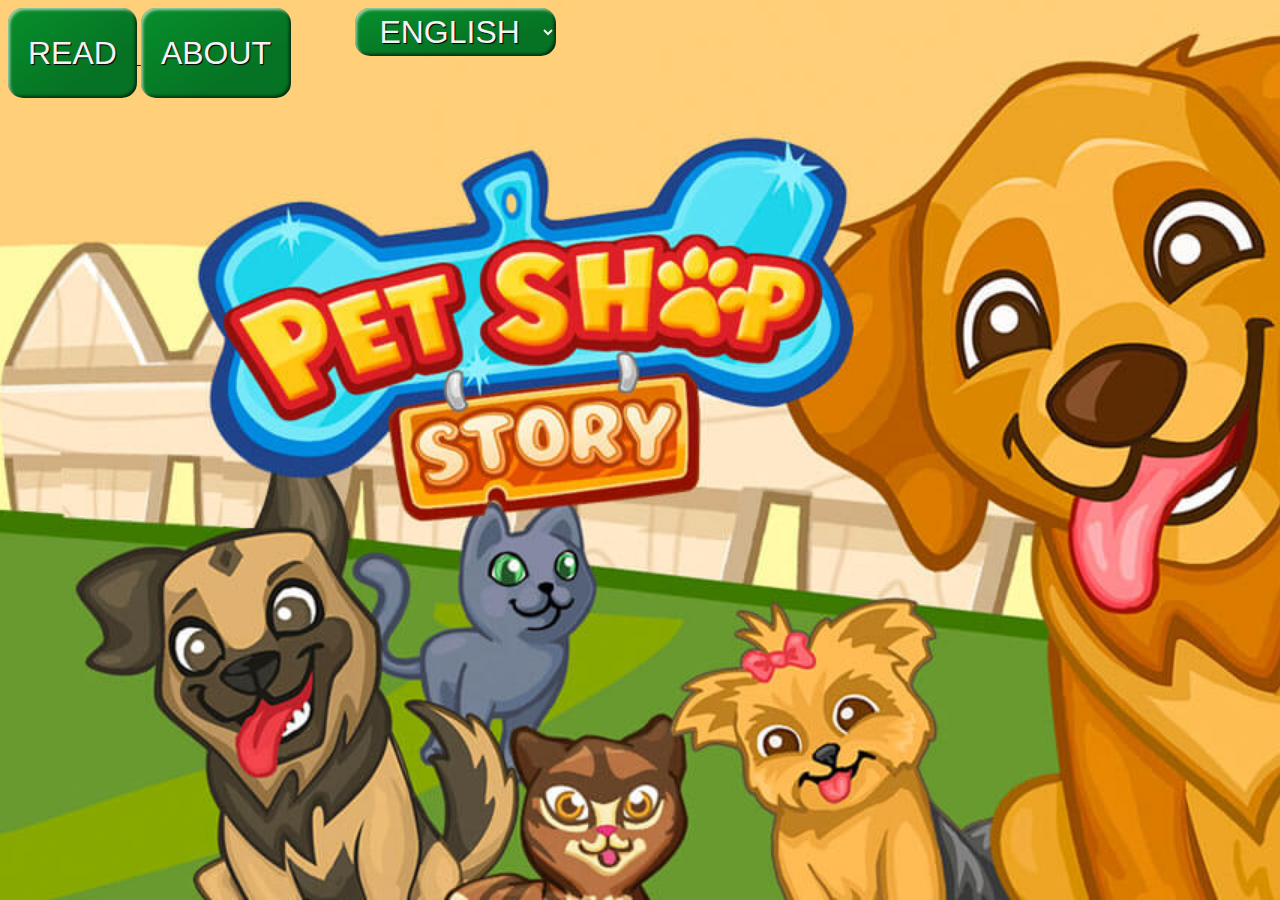
<file: index.html>
<!DOCTYPE html>
<html lang="en">
<head>
    <meta charset="UTF-8">
    <meta http-equiv="X-UA-Compatible" content="IE=edge">
    <meta name="viewport" content="width=device-width, initial-scale=1.0">
    <title>Document</title>
    <link rel="stylesheet" href="style.css">
</head>
<body>
    <div class="item2">
        <div>
    <a href="index1.html">
        <input id="btnRead" type="button" value="READ" class="styled">

    </a>
    <a href="about.html">
        <input type="button" id="btnabout" value="ABOUT" class="styled ">
    </a>
    </div>
    <div class="item3">
        
        <select class="styled" name="optionValue" onchange="changeLang();">
             SELECT
            <option value="English">ENGLISH</option>
            <option value="Spanish">SPANISH</option>   
        </select>
   
   
</div>
</div>
<script src="Js/Home.js"></script>
</body>
</html>
</file>
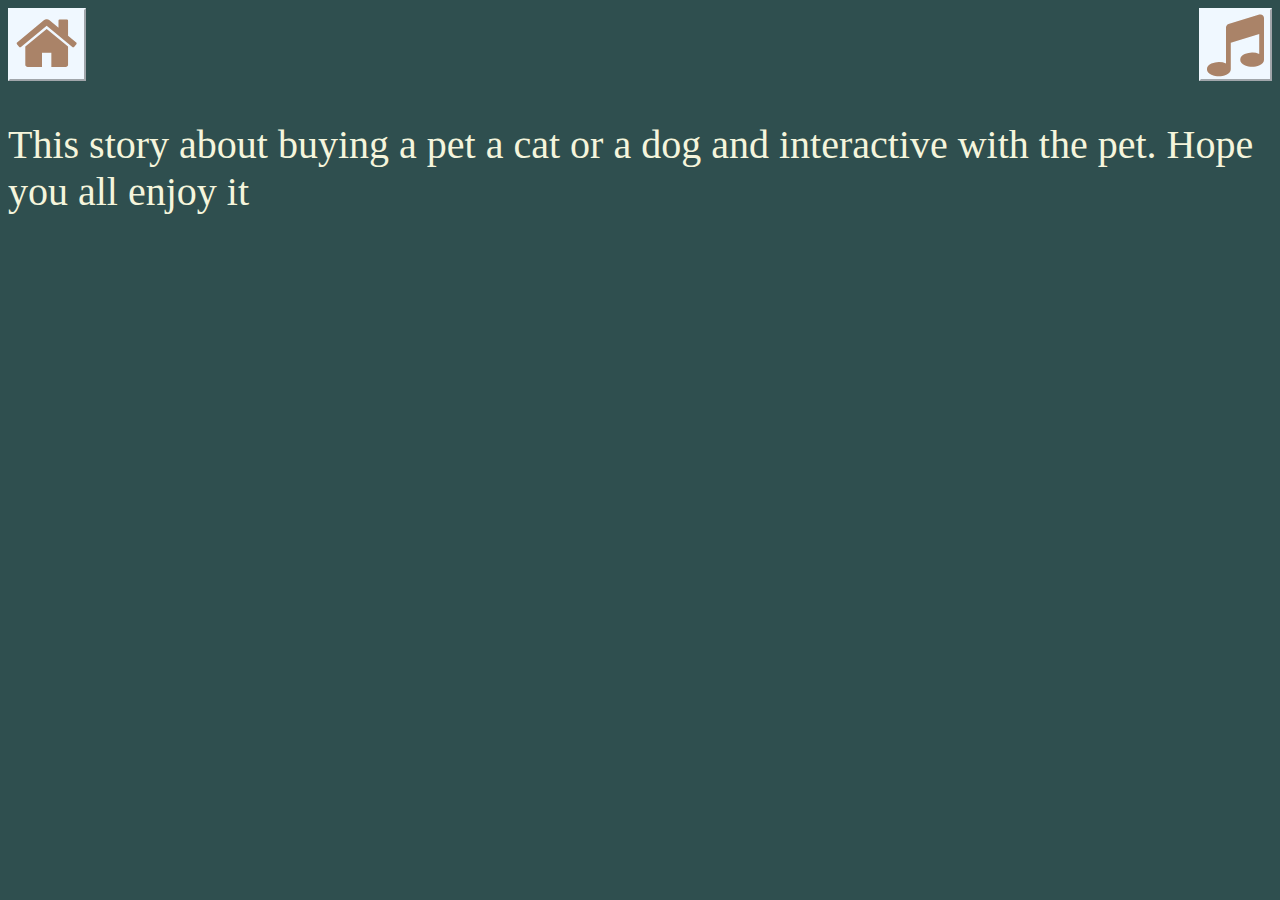
<file: about.html>
<!DOCTYPE html>
<html lang="en">
<head>
    <meta charset="UTF-8">
    <meta http-equiv="X-UA-Compatible" content="IE=edge">
    <meta name="viewport" content="width=device-width, initial-scale=1.0">
    <title>Read Story</title>
    <link rel="stylesheet" href="about.css">
    <link rel="stylesheet" href="https://cdnjs.cloudflare.com/ajax/libs/font-awesome/4.7.0/css/font-awesome.min.css">
    <link rel="stylesheet" href="https://use.fontawesome.com/releases/v5.5.0/css/all.css" integrity="sha384-B4dIYHKNBt8Bc12p+WXckhzcICo0wtJAoU8YZTY5qE0Id1GSseTk6S+L3BlXeVIU" crossorigin="anonymous">      
</head>
<body>
    <div class="container">       
       <a href="Home.html"><button class="btnstyle"><i class="fa fa-home fa-5x"></i></button></a>
       <audio id="audioFile"
       src="audio.wav"
       loop
     ></audio>
       <button class="btnstyle" id="musicbtn">
    <i class="fa fa-music fa-5x" ></i></button>  
    </div>
    <p id="about" class="text"></p>
    
    <script src="Js/about.js"></script>
</body>
</html>
</file>
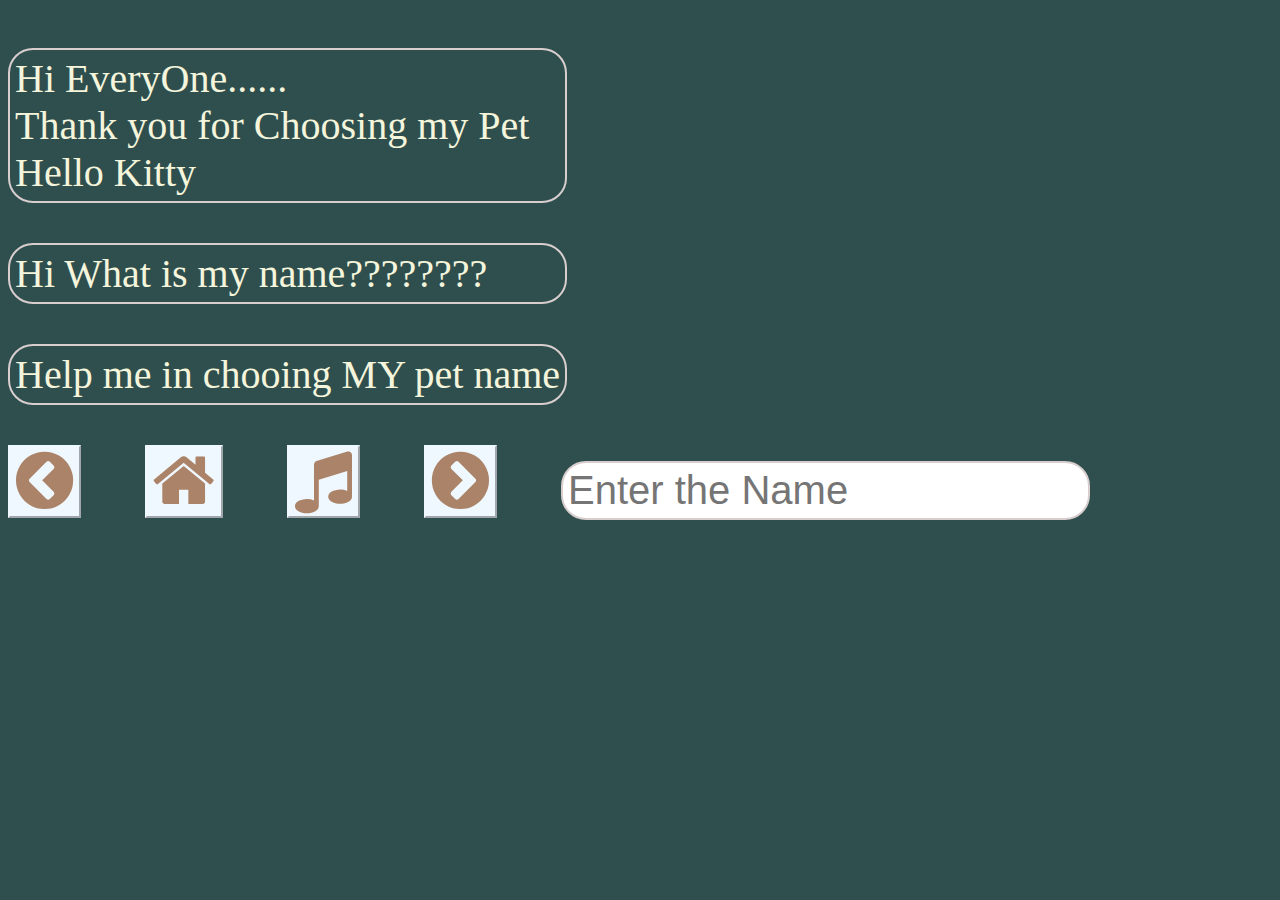
<file: Cat.html>
<!DOCTYPE html>
<html lang="en">
<head>
    <meta charset="UTF-8">
    <meta http-equiv="X-UA-Compatible" content="IE=edge">
    <meta name="viewport" content="width=device-width, initial-scale=1.0">
    <title>Read Story</title>
    <link rel="stylesheet" href="style1.css">
    <link rel="stylesheet" href="https://cdnjs.cloudflare.com/ajax/libs/font-awesome/4.7.0/css/font-awesome.min.css">
</head>
<body id="b1">
    <div class="container">
        <div class="containerparagraph">
    <div>
        <p class="text border" id="p1">
           Hi EveryOne...... <br> Thank you for Choosing my Pet <br> Hello Kitty 
        </p>
    </div>
    <div>
        <p class="text border" id="p2">
          Hi What is my name???????? 
        </p>
    </div>  
    <div>
        <p class="text border" id="p3">
         Help me in chooing MY pet name
        </p>
    </div>
        </div>
        <div class="containerparagraph">
    <div>
       
    </div>
    <div>
      
    </div>
        </div>
    </div>
    <div class="btn item3">
        <button class="btnstyle" id="previousbtn"><i class="fa fa-chevron-circle-left fa-5x" aria-hidden="true"></i></button> 
       <a href="Home.html"><button class="btnstyle"><i class="fa fa-home fa-5x"></i></button></a>
       <audio id="audioFile"
       src="audio.wav"
       loop
     ></audio>
       <button class="btnstyle" id="musicbtn">
    <i class="fa fa-music fa-5x"  ></i></button>  
     <button class="btnstyle" id="nextbtn"><i class="fa fa-chevron-circle-right fa-5x" aria-hidden="true"></i></button> 
     <input class="border" type="text" id="textbox" placeholder="Enter the Name" maxlength="10"  required>
    </div>
    
    <script src="Js/cat.js"></script>
</body>
</html>
</file>
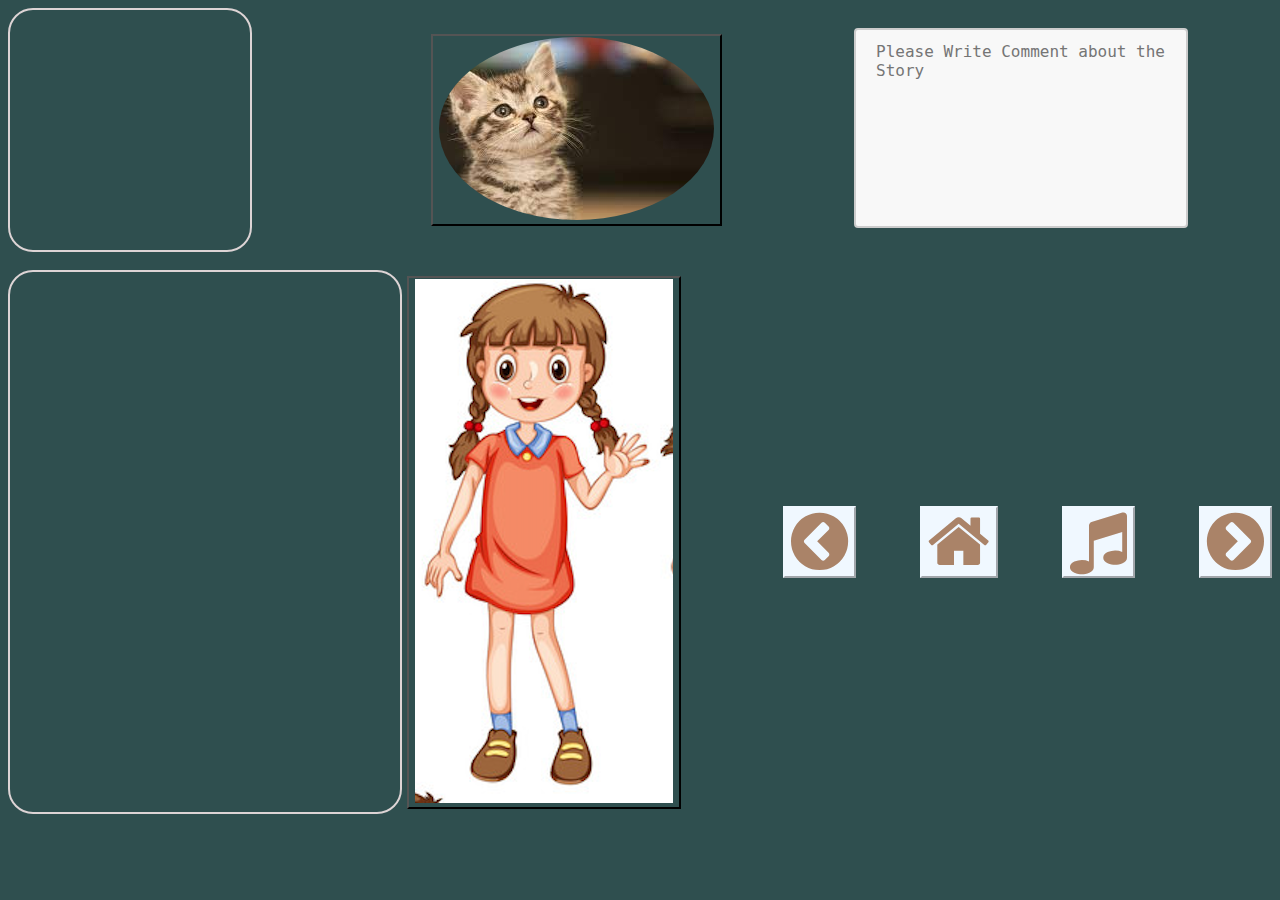
<file: CatShopping.html>
<!DOCTYPE html>
<html lang="en">
<head>
    <meta charset="UTF-8">
    <meta http-equiv="X-UA-Compatible" content="IE=edge">
    <meta name="viewport" content="width=device-width, initial-scale=1.0">
    <title>Document</title>
    <link rel="stylesheet" href="style1.css">
    <link rel="stylesheet" href="https://cdnjs.cloudflare.com/ajax/libs/font-awesome/4.7.0/css/font-awesome.min.css">
</head>
<body id="b1">
    <div class="containergrid">
        <div class="cloud">
            <p class="text" id="p1"> HELLO, Honey...!!!! </p>
        </div>
        <div>
            <button id="btn1" style="background-color: darkslategray;">
            <img  src="Cat.jpg" style="border-radius: 50%;"></button>
        </div>
        <div>
            <textarea id="texarea" placeholder="Please Write Comment about the Story"></textarea>
        </div>

    </div>
<br>
    <div class="containergrid">
        <div class="cloud1">
            <p class="text" id="p2">Can we go for Shopping   </p>
        </div>
        <div>
            <button id="btn2" style="background-color: darkslategray;">
            <img src="Hi.png"></button>
        </div>
        
    
        <div class="btn item3">
            <button class="btnstyle" id="previousbtn"><i class="fa fa-chevron-circle-left fa-5x" aria-hidden="true"></i></button>
            <a href="Home.html"><button class="btnstyle"><i class="fa fa-home fa-5x"></i></button></a>
            <audio id="audioFile"
            src="audio.wav"
            loop
          ></audio>
            <button class="btnstyle" id="musicbtn">
         <i class="fa fa-music fa-5x"  ></i></button>  
          <button class="btnstyle" id="nextbtn"><i class="fa fa-chevron-circle-right fa-5x" aria-hidden="true"></i></button> 
</div>
    <script src="Js/Cat_shopping.js"></script>
</body>
</html>
</file>
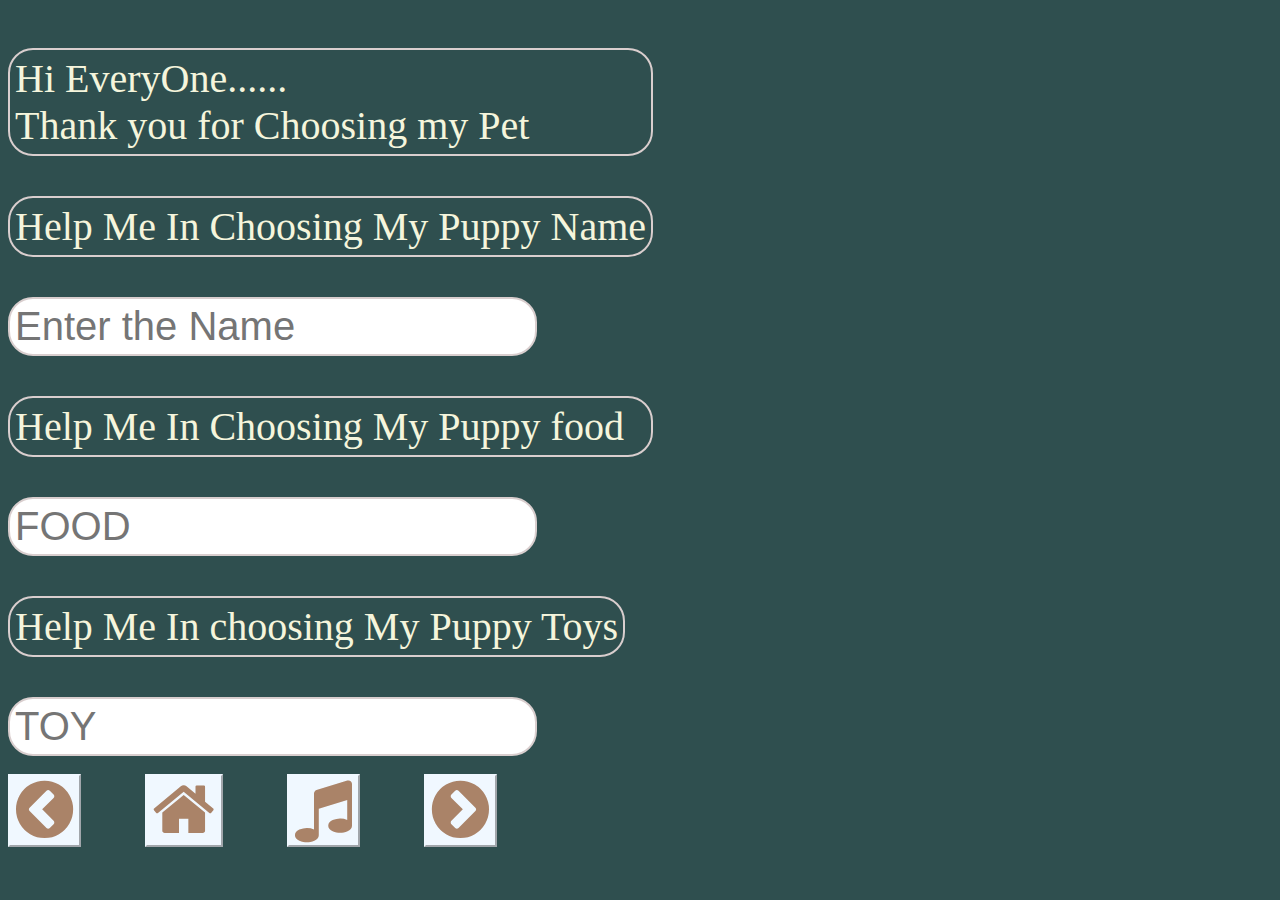
<file: Dog.html>
<!DOCTYPE html>
<html lang="en">
<head>
    <meta charset="UTF-8">
    <meta http-equiv="X-UA-Compatible" content="IE=edge">
    <meta name="viewport" content="width=device-width, initial-scale=1.0">
    <title>Read Story</title>
    <link rel="stylesheet" href="style1.css">
    <link rel="stylesheet" href="https://cdnjs.cloudflare.com/ajax/libs/font-awesome/4.7.0/css/font-awesome.min.css">
</head>
<body id="b1">
    <div class="container">
        <div class="containerparagraph">
    <div>
        <p class="text border" id="everyone">
           Hi EveryOne...... <br> Thank you for Choosing my Pet 
        </p>
    </div> 
    <div>
        <p class="text border" id="puppyName">
         Help Me In Choosing My Puppy Name
         
        </p>  
        <input class="border" type="text" id="textbox" placeholder="Enter the Name" maxlength="10"  required>
    </div>
    <div>
        <p class="text border" id="pupFood">
            Help Me In Choosing My Puppy food 
            
           </p>
           <input class="border" type="text" id="textbox1" placeholder="FOOD" maxlength="10"  required>
    </div>
    <div style="display:inline-block;">
        <p class="text border" id="pupToy">
            Help Me In choosing My Puppy  Toys
            
           </p>
           <input class="border" type="text" id="textbox2" placeholder="TOY" maxlength="10"  required>
    </div>
        </div>
        <div class="containerparagraph">
    <div>
       
    </div>
    <div>
      
    </div>
        </div>
    </div>
    <br>
    <div class="btn item3">
        <button class="btnstyle" id="previousbtn"><i class="fa fa-chevron-circle-left fa-5x" aria-hidden="true"></i></button>
       <a href="Home.html"><button class="btnstyle"><i class="fa fa-home fa-5x"></i></button></a>
       <audio id="audioFile"
       src="audio.wav"
       loop
     ></audio>
       <button class="btnstyle" id="musicbtn">
    <i class="fa fa-music fa-5x"  ></i></button>  
     <button class="btnstyle" id="nextbtn"><i class="fa fa-chevron-circle-right fa-5x" aria-hidden="true"></i></button> 
     
    </div>
    
    <script src="Js/dog.js"></script>
</body>
</html>
</file>
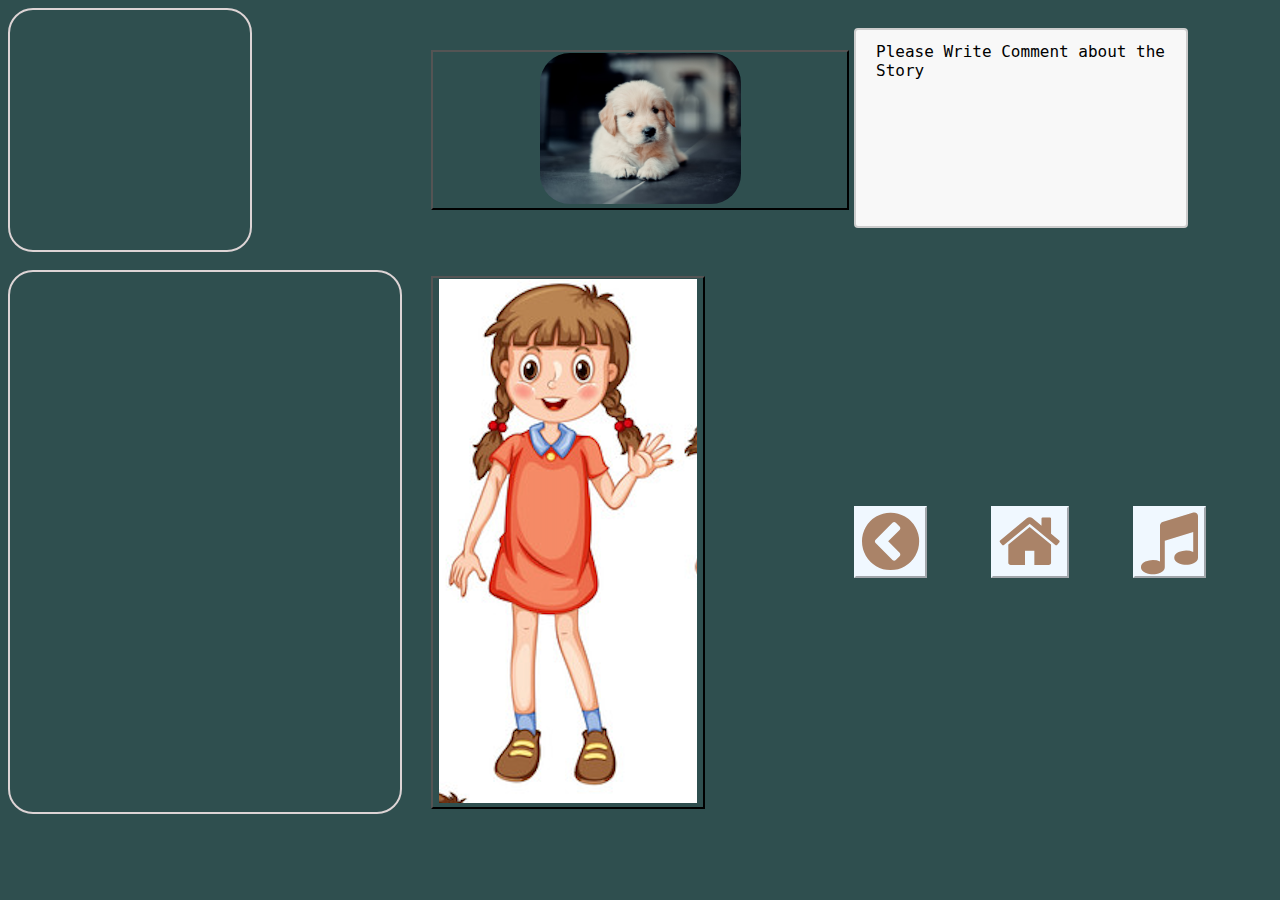
<file: DogShopping.html>
<!DOCTYPE html>
<html lang="en">
<head>
    <meta charset="UTF-8">
    <meta http-equiv="X-UA-Compatible" content="IE=edge">
    <meta name="viewport" content="width=device-width, initial-scale=1.0">
    <title>Document</title>
    <link rel="stylesheet" href="style1.css">
    <link rel="stylesheet" href="https://cdnjs.cloudflare.com/ajax/libs/font-awesome/4.7.0/css/font-awesome.min.css">
</head>
<body id="b1">
    <div class="containergrid">
        <div class="cloud">
            <p class="text" id="p1"> HELLO, Honey...!!!! </p>
        </div>
        <div>
            <button id="btn1" style="background-color: darkslategray;">
            <img class= "img1" src="Dog.jpg" style="border-radius:30px;"></button>
        </div>
        <div>
            <textarea id="texarea" placeholder="Please Write Comment about the Story"></textarea>
        </div>

    </div>
<br>
    <div class="containergrid">
        <div class="cloud1">
            <p class="text" id="p2">Can we go for Shopping   </p>
        </div>
        <div>
            <button id="btn2" style="background-color: darkslategray;">
            <img src="Hi.png"></button>
        </div>
        
    
        <div class="btn item3">
            <button class="btnstyle" id="previousbtn"><i class="fa fa-chevron-circle-left fa-5x" aria-hidden="true"></i></button>
            <a href="Home.html"><button class="btnstyle"><i class="fa fa-home fa-5x"></i></button></a>
            <audio id="audioFile"
            src="audio.wav"
            loop
          ></audio>
            <button class="btnstyle" id="musicbtn">
         <i class="fa fa-music fa-5x"  ></i></button>  
         
</div>
    <script src="Js/Dog_shopping.js"></script>
</body>
</html>
</file>
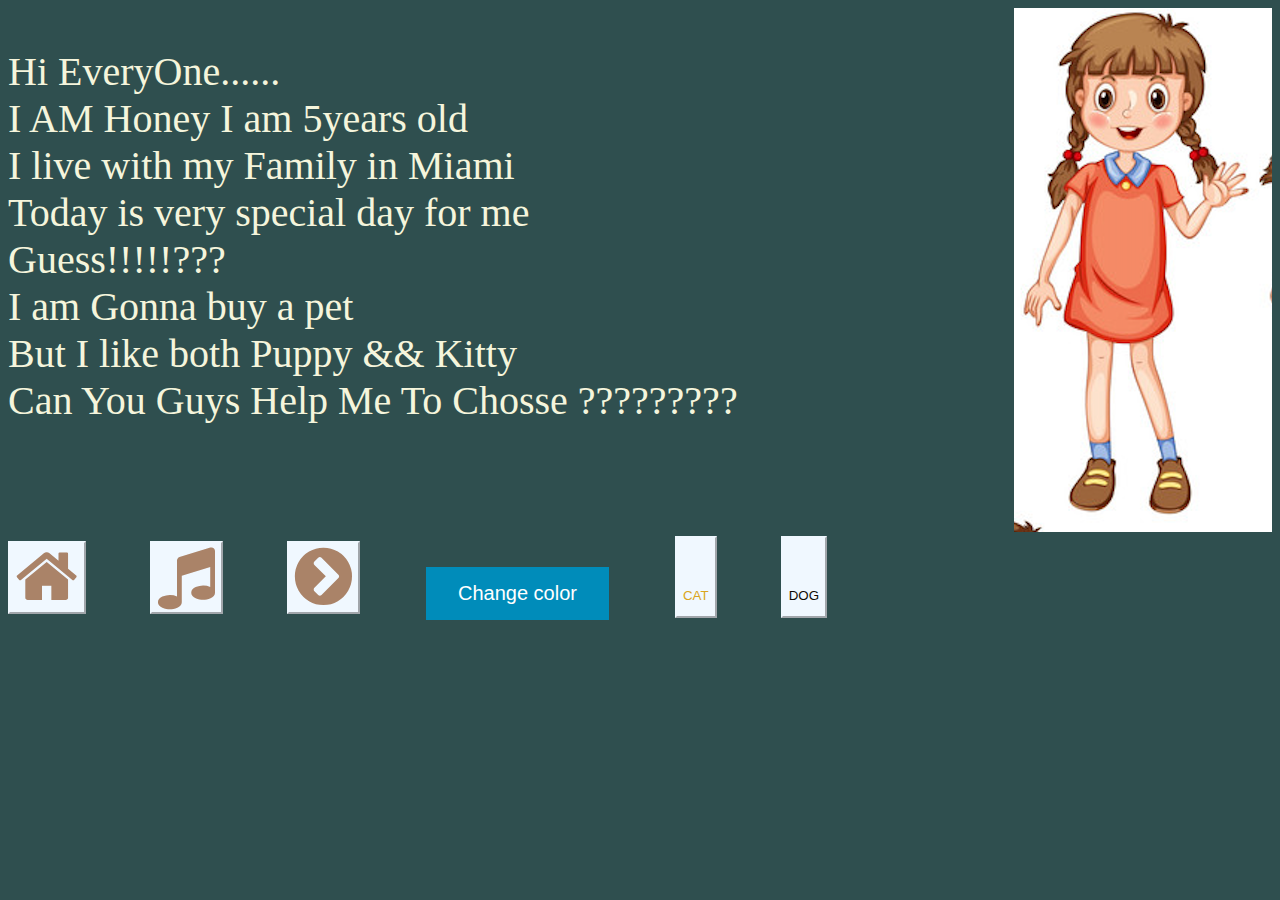
<file: index1.html>
<!DOCTYPE html>
<html lang="en">
<head>
    <meta charset="UTF-8">
    <meta http-equiv="X-UA-Compatible" content="IE=edge">
    <meta name="viewport" content="width=device-width, initial-scale=1.0">
    <title>Read Story</title>
    <link rel="stylesheet" href="style1.css">
    <link rel="stylesheet" href="https://cdnjs.cloudflare.com/ajax/libs/font-awesome/4.7.0/css/font-awesome.min.css">
    <link rel="stylesheet" href="https://use.fontawesome.com/releases/v5.5.0/css/all.css" integrity="sha384-B4dIYHKNBt8Bc12p+WXckhzcICo0wtJAoU8YZTY5qE0Id1GSseTk6S+L3BlXeVIU" crossorigin="anonymous">      
</head>
<body id="body1">
    <div class="container">
    <div>
        <p class="text" id="eng">
           <!--Hi EveryOne...... <br> I AM Honey I am 5years old <br> I live with my Family in Miami <br> Today is very special day for me <br>
           Guess!!!!!??? <br> I am Gonna buy a pet <br>
           But I like both Puppy && Kitty <br>
           Can You Guys Help Me To Chosse ?????????-->
        </p>

        <p class="text" id="span">
            </p>

    </div>
    <div>
        <img src="Hi.png">
    </div>
    </div>
    <div class="btn item3">
       
       <a href="Home.html"><button class="btnstyle"><i class="fa fa-home fa-5x"></i></button></a>
       <audio id="audioFile"
       src="audio.wav"
       loop
     ></audio>
       <button class="btnstyle" id="musicbtn">
    <i class="fa fa-music fa-5x" ></i></button>  
     <button class="btnstyle" id="nextbtn"><i class="fa fa-chevron-circle-right fa-5x" aria-hidden="true"></i></button> 
     <button class="chngbtn" onclick="changeColor();">Change color</button>
     <button class="btnstyle" id="catbtn" style="color:goldenrod"><i class="fas fa-cat fa-5x"  ></i>CAT</button>
          <button class="btnstyle" id="dogbtn" style="color:rgb(15, 11, 2)"><i class="fas fa-dog fa-5x"  ></i>DOG</button>
    </div>
    
    <script src="Js/script1.js"></script>
</body>
</html>
</file>
<file: style.css>
.styled {
    border: 0;
    line-height: 2.5;
    padding: 5px 20px;
    font-size: 2rem;
    text-align: center;
    color: #f4f2f2;
    text-shadow: 1px 1px 1px #000;
    border-radius: 15px;
    background-color: rgb(7, 143, 44);
    background-image: linear-gradient(to top left, rgba(0, 0, 0, 0.2), rgba(0, 0, 0, 0.2) 30%, rgba(0, 0, 0, 0));
    box-shadow: inset 2px 2px 3px rgba(255, 255, 255, 0.6), inset -2px -2px 3px rgba(0, 0, 0, 0.6);
  
 
}
body {
    background-image: url("Pets.jpg");
    background-repeat: no-repeat;
    background-attachment: fixed;  
    background-size: cover;
    
  }

/*.split {
   
    height: 100%;
    width: 40%;
    position: absolute;
    z-index: 1;
    top: 0;
    overflow-x: hidden;
    padding-top: 90px;
  }

  .right {
   
    right: 0;
   
  }*/
  
  .item2
  {
    display: flex;
    flex-direction: row;
    align-items: flex-start;
    flex-grow: 1;
    gap: 4rem;
  }
 .item3 {
    display: flex;
    flex-direction: row-reverse;
    align-items: flex-end;
 }

  img{
    width: 50%;
    height: 300%;
  }
</file>
<file: about.css>
.btn {
   
    display: flex;
    align-content: last baseline;
     
   }
 
   .btnstyle {
     border-color: aliceblue;
    color: rgb(170, 131, 104);
    background-color: aliceblue;
    
   }
   .catdog{
     font-size: 60px;
     
 
   }
   .container{
     display:flex;
     flex-direction: row;
     justify-content: space-between;
     
   }
   .containerparagraph{
     flex-direction: column;
     
   }
   .item3{
     display:flex;
     flex-direction:row;
     align-items: baseline;
     gap: 4rem;
 
   }
   body{
     background-color: darkslategray;
   }
   .text{
     font-family: Chalkduster, fantasy;
     font-size: 40px;
     color: beige;
   }
   .border{
     font-size: 40px;
     border: 2px solid rgb(217, 206, 206);
     border-radius: 25px;
     padding: 5px
   }
 
   .img1{
     height: 30%;
     width: 50%;
   }
   .cat{
 flex-direction: row;
   }
   .cloud{ 
     border-radius: 25px;
     border: 2px solid #ddd4d5;
     padding: 20px;
     width: 200px;
     height: 200px;
  }
   .cloud1{ 
     border-radius: 25px;
     border: 2px solid  #ddd4d5;
     padding: 20px;
     width: 350px;
     height: 430px;
    
     
  }
  .containergrid{
     display: grid;
     align-items: center; 
     grid-template-columns: 1fr 1fr 1fr;
     column-gap: 5px;
    }
 textarea{
   width: 80%;
   height: 200px;
   padding: 12px 20px;
   box-sizing: border-box;
   border: 2px solid #ccc;
   border-radius: 4px;
   background-color: #f8f8f8;
   font-size: 16px;
   resize: none;
 }
 
 img:hover {
   animation: shake 0.5s;
   animation-iteration-count: infinite;
 }
 
 @keyframes shake {
   0% { transform: translate(1px, 1px) rotate(0deg); }
   10% { transform: translate(-1px, -2px) rotate(-1deg); }
   20% { transform: translate(-3px, 0px) rotate(1deg); }
   30% { transform: translate(3px, 2px) rotate(0deg); }
   40% { transform: translate(1px, -1px) rotate(1deg); }
   50% { transform: translate(-1px, 2px) rotate(-1deg); }
   60% { transform: translate(-3px, 1px) rotate(0deg); }
   70% { transform: translate(3px, 1px) rotate(-1deg); }
   80% { transform: translate(-1px, -1px) rotate(1deg); }
   90% { transform: translate(1px, 2px) rotate(0deg); }
   100% { transform: translate(1px, -2px) rotate(-1deg); }
 }
</file>
<file: style1.css>
.btn {
   
   display: flex;
   align-content: last baseline;
    
  }

  .btnstyle {
    border-color: aliceblue;
   color: rgb(170, 131, 104);
   background-color: aliceblue;
   
  }
  .catdog{
    font-size: 60px;
    

  }
  .container{
    display:flex;
    flex-direction: row;
    justify-content: space-between;
    
  }
  .containerparagraph{
    flex-direction: column;
    
  }
  .item3{
    display:flex;
    flex-direction:row;
    align-items: baseline;
    gap: 4rem;

  }
  body{
    background-color: darkslategray;
  }
  .text{
    font-family: Chalkduster, fantasy;
    font-size: 40px;
    color: beige;
  }
  .border{
    font-size: 40px;
    border: 2px solid rgb(217, 206, 206);
    border-radius: 25px;
    padding: 5px
  }

  .img1{
    height: 30%;
    width: 50%;
  }
  .cat{
flex-direction: row;
  }
  .cloud{ 
    border-radius: 25px;
    border: 2px solid #ddd4d5;
    padding: 20px;
    width: 200px;
    height: 200px;
 }
  .cloud1{ 
    border-radius: 25px;
    border: 2px solid  #ddd4d5;
    padding: 20px;
    width: 350px;
    height: 500px;
   
    
 }
 .containergrid{
    display: grid;
    align-items: center; 
    grid-template-columns: 1fr 1fr 1fr;
    column-gap: 5px;
   }
textarea{
  width: 80%;
  height: 200px;
  padding: 12px 20px;
  box-sizing: border-box;
  border: 2px solid #ccc;
  border-radius: 4px;
  background-color: #f8f8f8;
  font-size: 16px;
  resize: none;
}

img:hover {
  animation: shake 0.5s;
  animation-iteration-count: infinite;
}

@keyframes shake {
  0% { transform: translate(1px, 1px) rotate(0deg); }
  10% { transform: translate(-1px, -2px) rotate(-1deg); }
  20% { transform: translate(-3px, 0px) rotate(1deg); }
  30% { transform: translate(3px, 2px) rotate(0deg); }
  40% { transform: translate(1px, -1px) rotate(1deg); }
  50% { transform: translate(-1px, 2px) rotate(-1deg); }
  60% { transform: translate(-3px, 1px) rotate(0deg); }
  70% { transform: translate(3px, 1px) rotate(-1deg); }
  80% { transform: translate(-1px, -1px) rotate(1deg); }
  90% { transform: translate(1px, 2px) rotate(0deg); }
  100% { transform: translate(1px, -2px) rotate(-1deg); }
}
.chngbtn{
  background-color: #008CBA;
  border: none;
  color: white;
  padding: 15px 32px;
  text-align: center;
  text-decoration: none;
  display: inline-block;
  font-size: 20px;
  margin: 4px 2px;
  cursor: pointer;
}
</file>
